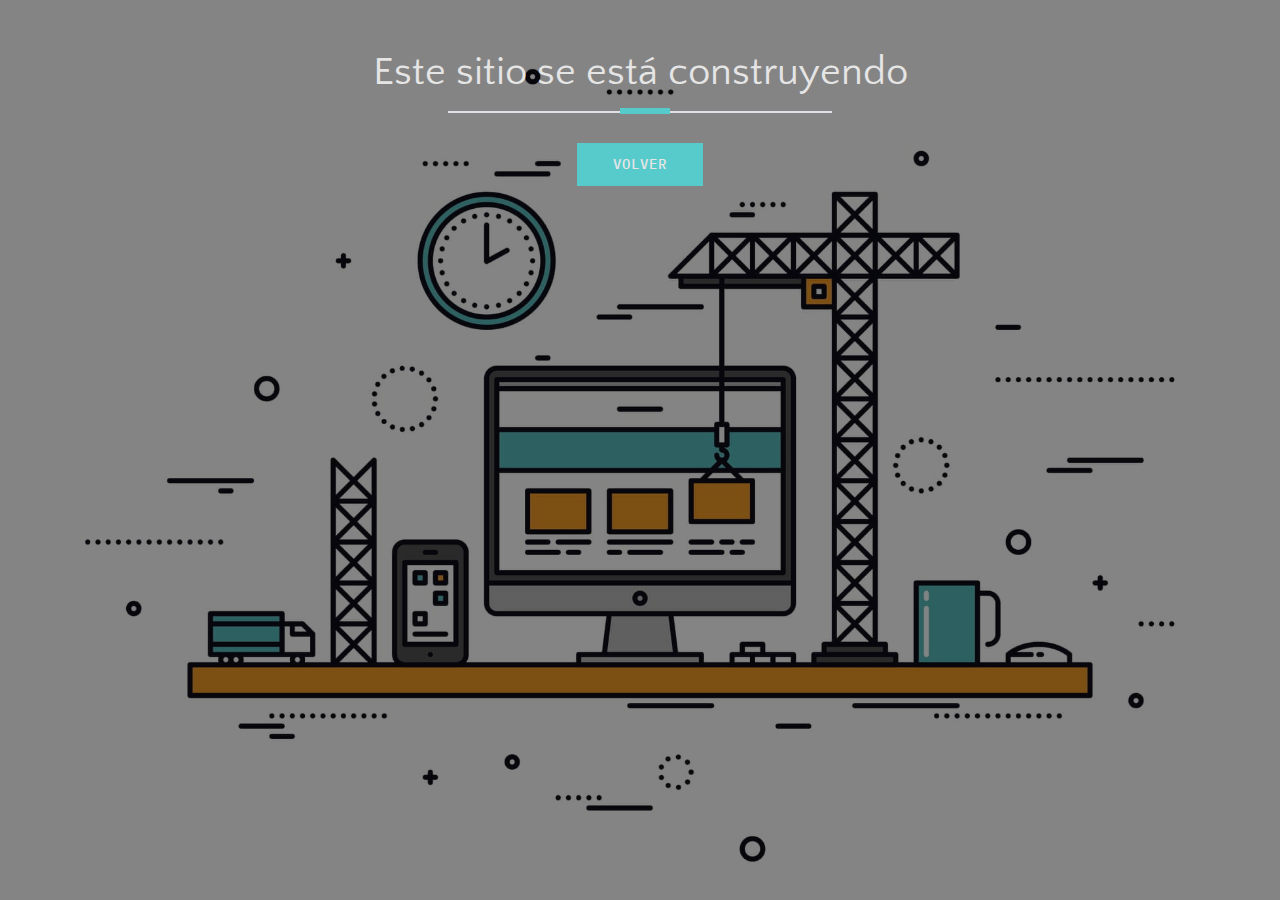
<file: pages/building-site.html>
<!DOCTYPE html>
<html lang="en">

<head>
    <meta charset="utf-8">
    <title>Portafolio | Javier Sanguino España</title>

    <!-- Mobile Specific Metas -->
    <meta http-equiv="X-UA-Compatible" content="IE=edge">
    <meta name="description" content="Filmmaker & Video Editor Portfolio">
    <meta name="viewport" content="width=device-width, initial-scale=1.0, maximum-scale=5.0">
    <meta name="author" content="Themefisher">
    <meta name="generator" content="Themefisher Meghna Template v1.0">

    <!-- Favicon -->
    <link rel="shortcut icon" type="image/x-icon" href="../images/favicon.png" />

    <!-- Fuentes -->
    <link rel="preconnect" href="https://fonts.googleapis.com">
    <link rel="preconnect" href="https://fonts.gstatic.com" crossorigin>
    <link
        href="https://fonts.googleapis.com/css2?family=Zalando+Sans+Expanded:ital,wght@0,200..900;1,200..900&display=swap"
        rel="stylesheet">
    <link href="https://fonts.googleapis.com/css2?family=Italianno&display=swap" rel="stylesheet">
    <link href="https://fonts.googleapis.com/css2?family=Corinthia:wght@400;700&display=swap" rel="stylesheet">
    <link
        href="https://fonts.googleapis.com/css2?family=Bodoni+Moda+SC:ital,opsz,wght@0,6..96,400..900;1,6..96,400..900&display=swap"
        rel="stylesheet">
    <link href="https://fonts.googleapis.com/css2?family=IBM+Plex+Mono:wght@400;500&display=swap" rel="stylesheet">
    <link href="https://fonts.googleapis.com/css2?family=Ephesis&display=swap" rel="stylesheet">
    <link href="https://fonts.googleapis.com/css2?family=Cormorant+SC&display=swap" rel="stylesheet">

    <!-- CSS -->
    <!-- bootstrap.min css -->
    <link rel="stylesheet" href="../plugins/bootstrap/bootstrap.min.css">
    <!-- Animate.css -->
    <link rel="stylesheet" href="../plugins/animate-css/animate.css">
    <!-- Magnific popup css -->
    <link rel="stylesheet" href="../plugins/magnific-popup/dist/magnific-popup.css">
    <!-- Slick Carousel -->
    <link rel="stylesheet" href="../plugins/slick-carousel/slick.css">
    <link rel="stylesheet" href="../plugins/slick-carousel/slick-theme.css">
    <!-- Main Stylesheet -->
    <link rel="stylesheet" href="../css/style.css">
    <link rel="stylesheet" href="../plugins/bootstrap/bootstrap-icons/font/bootstrap-icons.css">
    <link rel="stylesheet" href="../css/Estilos.css">
    <link rel="stylesheet" href="../css/building-site.css">


</head>

<body>
    <div class="contenido">
        <div class="title text-center title-portafolio">
            <h1>Este sitio se está construyendo</h1>
            <div class="border"></div>
        </div>
        <a href="../index.html" class="btn btn-main">Volver</a>
    </div>
    <div class="overlay-portafolio"></div>
</body>

</html>
</file>
<file: css/style.css>
/**
 * WEBSITE: https://themefisher.com
 * TWITTER: https://twitter.com/themefisher
 * FACEBOOK: https://www.facebook.com/themefisher
 * GITHUB: https://github.com/themefisher/
 */

/*=== MEDIA QUERY ===*/
@import url("https://fonts.googleapis.com/css?family=Anaheim|Quattrocento+Sans:400,700");
@import url("https://fonts.googleapis.com/css?family=Montserrat:400,700|Open+Sans:300,400,600");
html {
  background-color: #353b43;
  color: #737f8a;
}

body {
  background-color: #353b43;
  font-family: "Anaheim", sans-serif;
  color: #737f8a;
  -webkit-font-smoothing: antialiased;
  position: relative;
}

h1,
h2,
h3,
h4,
h5,
h6 {
  font-weight: 400;
  font-family: "Quattrocento Sans", sans-serif;
  color: #afbac4;
}

p {
  font-family: "Quattrocento Sans", sans-serif;
}

/*=================================================================
  Basic Setup
==================================================================*/
::-moz-selection {
  /* Code for Firefox */
  color: #fff;
  background: #57cbcc;
}

::selection {
  color: #fff;
  background: #57cbcc;
}

ol,
ul {
  margin: 0;
  padding: 0;
  list-style: none;
}

figure {
  margin: 0;
}

a {
  color: #fff;
  transition: all 0.3s ease-in 0s;
}

iframe {
  border: 0;
}

a,
a:focus,
a:hover {
  text-decoration: none;
  outline: 0;
}

a:focus,
a:hover {
  color: #6CB670;
}

.kill-margin-bottom {
  margin-bottom: 0 !important;
}

.padding-0 {
  padding: 0 !important;
}

.btn {
  background-color: transparent;
  color: #fff;
  padding: 10px 30px;
  border-radius: 0;
  transition: all 0.3s ease-in 0s;
}
.btn:focus {
  color: #ddd;
  box-shadow: none;
}

.btn-transparent {
  border: 1px solid #4e595f;
}
.btn-transparent:hover, .btn-transparent:focus {
  background-color: #57cbcc;
  border-color: #57cbcc !important;
  color: #fff;
}

.form-control {
  background-color: #2f383d;
  border-radius: 0;
  padding: 5px 10px;
  border: 0 none;
  color: #ddd;
}

.form-control:focus {
  box-shadow: 0 0 0;
}

.form-control::-webkit-input-placeholder {
  /*  Chrome, Safari, Opera  */
  color: #ddd;
}

.form-control:-moz-placeholder {
  /* Firefox 18- */
  color: #ddd;
}

.form-control::-moz-placeholder {
  /* Firefox 19+ */
  color: #ddd;
}

.form-control:-ms-input-placeholder {
  /*  Internet Explorer  */
  color: #ddd;
}

.border {
  border-top: 2px solid rgba(236, 239, 241, 0.07);
  height: 1px;
  margin: 15px auto 0;
  position: relative;
  width: 30%;
}
.border:before {
  background-color: #fff;
  content: "";
  height: 6px;
  left: 50%;
  margin-left: -20px;
  position: absolute;
  top: -4px;
  width: 50px;
  background-color: #57cbcc;
}

.color {
  color: #6CB670;
}

.sub-title {
  padding: 0 0 50px;
}

.sub-title > h3 {
  border-left: 3px solid #ddd;
  border-right: 3px solid #ddd;
  display: inline-block;
  padding: 5px 25px;
  text-transform: uppercase;
}

.btn.active:focus,
.btn:active:focus,
.btn:focus {
  outline: 0;
}

.bg-one {
  background-color: #353b43;
}

.bg-dark {
  background: #242930;
}

.parallax-section {
  background-attachment: fixed !important;
  background-position: center center;
  background-repeat: no-repeat;
  background-size: cover;
}

.no-padding {
  padding: 0 !important;
}

.inline-block {
  display: inline-block;
}

ol,
ul {
  margin: 0;
  padding: 0;
  list-style: none;
}

figure {
  margin: 0;
}

a {
  transition: all 0.2s ease-in 0s;
}

iframe {
  border: 0;
}

a,
a:focus,
a:hover {
  text-decoration: none;
  outline: 0;
}

a:focus,
a:hover {
  color: #57cbcc;
}

.btn-main {
  background: #57cbcc;
  color: #fff;
  display: inline-block;
  font-size: 14px;
  letter-spacing: 1px;
  padding: 10px 35px;
  text-transform: uppercase;
}
.btn-main:hover {
  background: #2c9091;
  color: #fff;
}

.mt-20 {
  margin-top: 20px;
}

.section {
  padding: 100px 0;
}
@media (max-width: 480px) {
  .section {
    padding: 50px 0;
  }
}
@media (max-width: 768px) {
  .section {
    padding: 50px 0;
  }
}

.section-sm {
  padding: 70px 0;
}

.section-xs {
  padding: 50px 0;
}

.btn:focus {
  color: #ddd;
}

#home {
  position: relative;
}

.btn.active:focus,
.btn:active:focus,
.btn:focus {
  outline: 0;
}

.parallax-section {
  background-attachment: fixed;
  background-position: center center;
  background-repeat: no-repeat;
  background-size: cover;
}

.preloader {
  background: #fff;
  height: 100%;
  left: 0;
  position: fixed;
  text-align: center;
  top: 0;
  width: 100%;
  z-index: 99999;
  display: flex;
  justify-content: center;
  align-items: center;
}

.sk-cube-grid {
  width: 40px;
  height: 40px;
}

.sk-cube-grid .sk-cube {
  width: 33%;
  height: 33%;
  background-color: #57cbcc;
  float: left;
  -webkit-animation: sk-cubeGridScaleDelay 1.3s infinite ease-in-out;
  animation: sk-cubeGridScaleDelay 1.3s infinite ease-in-out;
}

.sk-cube-grid .sk-cube1 {
  -webkit-animation-delay: 0.2s;
  animation-delay: 0.2s;
}

.sk-cube-grid .sk-cube2 {
  -webkit-animation-delay: 0.3s;
  animation-delay: 0.3s;
}

.sk-cube-grid .sk-cube3 {
  -webkit-animation-delay: 0.4s;
  animation-delay: 0.4s;
}

.sk-cube-grid .sk-cube4 {
  -webkit-animation-delay: 0.1s;
  animation-delay: 0.1s;
}

.sk-cube-grid .sk-cube5 {
  -webkit-animation-delay: 0.2s;
  animation-delay: 0.2s;
}

.sk-cube-grid .sk-cube6 {
  -webkit-animation-delay: 0.3s;
  animation-delay: 0.3s;
}

.sk-cube-grid .sk-cube7 {
  -webkit-animation-delay: 0s;
  animation-delay: 0s;
}

.sk-cube-grid .sk-cube8 {
  -webkit-animation-delay: 0.1s;
  animation-delay: 0.1s;
}

.sk-cube-grid .sk-cube9 {
  -webkit-animation-delay: 0.2s;
  animation-delay: 0.2s;
}

@-webkit-keyframes sk-cubeGridScaleDelay {
  0%, 70%, 100% {
    transform: scale3D(1, 1, 1);
  }
  35% {
    transform: scale3D(0, 0, 1);
  }
}
@keyframes sk-cubeGridScaleDelay {
  0%, 70%, 100% {
    transform: scale3D(1, 1, 1);
  }
  35% {
    transform: scale3D(0, 0, 1);
  }
}
.title {
  padding-bottom: 60px;
}
.title h2 {
  text-transform: capitalize;
  font-weight: 700;
  font-size: 38px;
  color: #fff;
}
.title h2 span {
  color: #57cbcc;
}
.title p {
  color: #666;
}
.title.title-white h2 {
  color: #fff;
}

.bg-gray {
  background: #f9f9f9;
}

.section-bg {
  background: #292F36;
}

.overly {
  position: relative;
}
.overly:before {
  content: "";
  background: rgba(0, 0, 0, 0.096);
  position: absolute;
  top: 0;
  right: 0;
  bottom: 0;
  left: 0;
}

.header-bradcrumb {
  background: transparent;
}
.header-bradcrumb a,
.header-bradcrumb .active {
  color: #cfcfcf;
  font-weight: 200;
  font-family: "Quattrocento Sans", sans-serif;
}
.header-bradcrumb a:hover {
  color: #57cbcc;
}

.slick-slide {
  outline: none;
}

/* CSS mfp-with-zoom class */
.mfp-with-zoom .mfp-container,
.mfp-with-zoom.mfp-bg {
  opacity: 0;
  transition: all 0.3s ease-out;
}

.mfp-with-zoom.mfp-ready .mfp-container {
  opacity: 1;
}

.mfp-with-zoom.mfp-ready.mfp-bg {
  opacity: 0.8;
}

.mfp-with-zoom.mfp-removing .mfp-container,
.mfp-with-zoom.mfp-removing.mfp-bg {
  opacity: 0;
}

.mb-30 {
  margin-bottom: 30px;
}

.mb-40 {
  margin-bottom: 40px;
}

.mb-50 {
  margin-bottom: 50px;
}

.pagination li {
  margin: 5px;
  display: inline-block;
}
.pagination li a {
  background: #242930;
  border: 0;
  color: #fff;
  border-radius: 0 !important;
}
.pagination li a:focus, .pagination li a:hover, .pagination li a.active {
  background: #57cbcc;
  color: #fff;
  box-shadow: none;
}

.logo {
  margin-top: 10px;
  display: inline-block;
}

.single-page-header {
  background-image: url("../images/about/about-header.jpg");
  background-size: cover;
  padding: 140px 0 70px;
  text-align: center;
  color: #fff;
  position: relative;
}
.single-page-header:before {
  background: rgba(0, 0, 0, 0.5);
  position: absolute;
  content: "";
  top: 0;
  right: 0;
  left: 0;
  bottom: 0;
}

/*=================================================================
  Navigation
==================================================================*/
.navigation {
  background-color: #1d2024;
  width: 100%;
  z-index: 99;
  margin-bottom: 0;
  padding: 10px 0;
  position: -webkit-sticky;
  position: sticky;
  top: 0;
}
.navigation .logo {
  padding: 0;
  height: auto;
  margin-top: 0;
}
.navigation .logo img {
  height: auto;
  width: 140px;
}
.navigation .navigation-menu li a.active {
  color: #57cbcc !important;
}
.navigation .navigation-menu a {
  padding-left: 15px !important;
  padding-right: 15px !important;
  font-size: 16px;
  color: #737f8a;
}
.navigation .navigation-menu a:hover, .navigation .navigation-menu a:focus {
  background: transparent;
  color: #57cbcc !important;
}

.navbar-toggle {
  border: 1px solid #fff;
  border-radius: 0;
}
.navbar-toggle span {
  background: #fff;
}

.bg-1 {
  background-image: url("../images/backgrounds/bg-1.jpg");
  background-repeat: no-repeat;
  background-size: cover;
}

.bg-2 {
  background-image: url("../images/backgrounds/bg-2.jpg");
  background-repeat: no-repeat;
  background-size: cover;
  background-attachment: fixed;
}

.hero-area {
  background-size: cover;
  height: 100vh;
  position: relative;
  display: flex;
  justify-content: center;
  align-items: center;
  overflow: hidden;
}
.hero-area .block {
  text-align: center;
  z-index: 99;
}
.hero-area .block .video-button a {
  background: #fff;
  display: inline-block;
  height: 60px;
  width: 60px;
  border-radius: 50px;
  line-height: 60px;
  font-size: 20px;
  margin-left: 3px;
  color: #57cbcc;
}
.hero-area .block h1 {
  font-size: 90px;
  color: #fff;
  text-transform: capitalize;
  font-weight: 700;
  margin-bottom: 20px;
}
@media (max-width: 992px) {
  .hero-area .block h1 {
    font-size: 60px;
  }
}
@media (max-width: 768px) {
  .hero-area .block h1 {
    font-size: 48px;
  }
}
.hero-area .block p {
  color: #fff;
  font-size: 20px;
  width: 70%;
  margin: 0 auto;
}
.hero-area .block .btn-transparent {
  margin-top: 40px;
  border-color: #fff;
  padding: 14px 50px;
  font-size: 18px;
  font-size: 16px;
  font-weight: bold;
  letter-spacing: 1px;
}

.hero-video {
  left: 50%;
  min-height: 100%;
  min-width: 100%;
  position: absolute;
  top: 50%;
  transform: translate(-50%, -50%);
}

.overlay {
  position: relative;
}
.overlay::before {
  content: "";
  background: rgba(0, 0, 0, 0.63);
  position: absolute;
  top: 0;
  right: 0;
  bottom: 0;
  z-index: 1;
  left: 0;
}

.dark-bg {
  background: rgba(0, 0, 0, 0.7);
  height: 100%;
  width: 100%;
  position: absolute;
  z-index: -1;
}

/*=================================================================
  About us section
==================================================================*/
.about .block {
  background: #242930;
  padding: 30px;
  border-bottom: 2px solid transparent;
  transition: 0.5s all;
  margin-bottom: 20px;
}
.about .block:hover {
  border-bottom: 2px solid #57cbcc;
}
.about .block:hover .icon-box {
  transform: translateY(-10px);
}
.about .block .icon-box {
  position: relative;
  width: 160px;
  height: 92.38px;
  background-color: transparent;
  margin: 46.19px auto 60px;
  padding: 20px 0;
  border-left: 2px solid rgba(236, 239, 241, 0.07);
  border-right: 2px solid rgba(236, 239, 241, 0.07);
  font-size: 50px;
  transform: translateZ(0px);
  transition-duration: 0.3s;
  transition-property: transform;
}
.about .block .icon-box:after, .about .block .icon-box:before {
  content: "";
  position: absolute;
  z-index: 1;
  width: 113.14px;
  height: 113.14px;
  background-color: inherit;
  left: 20.4315px;
  transform: scaleY(0.5774) rotate(-45deg);
}
.about .block .icon-box:before {
  top: -56.5685px;
  border-top: 2px solid rgba(236, 239, 241, 0.07);
  border-right: 2px solid rgba(236, 239, 241, 0.07);
}
.about .block .icon-box:after {
  bottom: -56.5685px;
  border-bottom: 2px solid rgba(236, 239, 241, 0.07);
  border-left: 2px solid rgba(236, 239, 241, 0.07);
}
.about .block .icon-box h3 {
  color: #afbac4;
}

/*=================================================================
  About us 2 section
==================================================================*/
.about-2 .content-block {
  padding: 35px 40px;
}
@media (max-width: 768px) {
  .about-2 .content-block {
    padding: 40px 15px;
  }
}
.about-2 .content-block .media {
  margin-top: 25px;
}
.about-2 .content-block .media .pull-left {
  padding-right: 15px;
}
.about-2 .content-block .media i {
  font-size: 30px;
  color: #57cbcc;
}
.about-2 .content-block .media h4 {
  font-size: 16px;
  font-weight: 600;
}

/*=================================================================
 Call To Action 1
==================================================================*/
.call-to-action {
  background-attachment: fixed;
}
.call-to-action h2 {
  font-weight: 700;
  color: #444;
}
.call-to-action p {
  font-size: 16px;
  color: #666;
}
.call-to-action .btn-main {
  margin-top: 20px;
}

/*=================================================================
 Call To Action 2
==================================================================*/
.call-to-action-2 {
  padding: 100px 0;
  background-image: url("../images/call-to-action/call-to-action-bg.jpg");
  background-size: cover;
  color: #fff;
}
.call-to-action-2 h2 {
  line-height: 1.5;
}
.call-to-action-2 p {
  color: #fff;
}
.call-to-action-2 .btn-main {
  margin-top: 20px;
}

.contact-us {
  padding-top: 50px;
}

.contact-form {
  margin-bottom: 60px;
}
.contact-form .form-control {
  background-color: transparent;
  border: 1px solid rgba(236, 239, 241, 0.07);
  height: 45px;
}
.contact-form textarea.form-control {
  padding: 10px;
  height: 120px;
}

.contact-form input:hover,
.contact-form textarea:hover,
#contact-submit:hover {
  border-color: #57cbcc;
}

#contact-submit {
  border: 1px solid rgba(236, 239, 241, 0.07);
  background: #57cbcc;
  padding: 12px 0;
  width: 100%;
  margin: 0;
}

.google-map #map_canvas {
  height: 400px;
}

.contact-info p {
  margin-bottom: 25px;
}

.con-info {
  margin-bottom: 20px;
}

.con-info i,
.con-info span {
  float: left;
}

.con-info span {
  margin: -5px 0 0 15px;
}

.error {
  display: none;
  padding: 10px;
  color: #D8000C;
  border-radius: 4px;
  font-size: 13px;
  background-color: #FFBABA;
}

.success {
  background-color: #6cb670;
  border-radius: 4px;
  color: #fff;
  display: none;
  font-size: 13px;
  padding: 10px;
}

#map {
  height: 370px;
  width: 100%;
}

/*=================================================================
  Item counter section
==================================================================*/
.counters-item {
  padding: 25px 0;
  margin-bottom: 10px;
  background: #292F36;
}
.counters-item i {
  margin-bottom: 10px;
  font-size: 40px;
  display: inline-block;
}
.counters-item span {
  display: block;
  font-weight: bold;
  font-size: 35px;
  line-height: 50px;
}
.counters-item h3 {
  font-size: 20px;
  margin: 0;
}

/*=================================================================
  Pricing section
==================================================================*/
.price-item {
  border: 1px solid rgba(236, 239, 241, 0.07);
  padding-bottom: 30px;
  margin: 15px 0;
}

.price-title {
  background-color: #292F36;
  padding: 30px 0 20px;
}
.price-title h3 {
  color: #57cbcc;
  margin: 0 0 10px;
  text-transform: uppercase;
}
.price-title p {
  font-size: 18px;
  font-weight: 400;
}
.price-title .value {
  color: #57cbcc;
  font-size: 30px;
}

.pricing li {
  padding: 10px 0;
}
.pricing li:last-child {
  border-bottom: 1px solid rgba(236, 239, 241, 0.07);
  margin-bottom: 20px;
}
.pricing li:nth-child(2n) {
  background-color: #292F36;
}
.pricing li .btn {
  text-transform: uppercase;
  margin: 20px 0;
}

/*=================================================================
  Portfolio section
==================================================================*/
.portfolio-filter {
  margin-bottom: 20px;
  text-align: center;
}
.portfolio-filter button {
  border: none;
  outline: none;
  border: 1px solid rgba(236, 239, 241, 0.07);
  background: transparent;
  display: inline-block;
  font-size: 16px;
  padding: 6px 20px;
  font-weight: 700;
  color: #737f8a;
  transition: 0.3s all;
}
.portfolio-filter button.active {
  border: 1px solid #57cbcc;
  color: #57cbcc;
}

.portfolio-items-wrapper .mix {
  padding: 5px;
}

.portfolio-block {
  position: relative;
  margin-top: 30px;
}
.portfolio-block:before {
  transition: all 0.3s ease-in-out;
  background: rgb(255, 255, 255);
  opacity: 0;
  top: 20px;
  right: 20px;
  bottom: 20px;
  left: 20px;
  position: absolute;
  content: "";
}
.portfolio-block img {
  width: 100%;
  height: auto;
}
.portfolio-block:hover:before {
  opacity: 1;
}
.portfolio-block:hover .caption h4 {
  top: 45%;
}
.portfolio-block:hover .caption {
  opacity: 1;
  top: 50%;
}
.portfolio-block .caption {
  position: absolute;
  top: 60%;
  left: 50%;
  opacity: 0;
  transform: translate(-50%, -50%);
  z-index: 9;
  transition: all 0.2s ease-in-out;
  text-align: center;
  width: 80%;
}
.portfolio-block .caption h4 {
  font-size: 16px;
  font-weight: 600;
}
.portfolio-block .caption h4 a {
  color: #555;
}
.portfolio-block .caption .search-icon {
  background: #57cbcc;
  width: 45px;
  height: 45px;
  color: #fff;
  display: inline-block;
  font-size: 20px;
  border-radius: 30px;
  margin-bottom: 20px;
}
.portfolio-block .caption .search-icon i {
  line-height: 45px;
}

/*=================================================================
  Services section
==================================================================*/
.service-block {
  padding: 60px 20px;
  border-left: 1px solid rgba(236, 239, 241, 0.07);
  border-top: 1px solid rgba(236, 239, 241, 0.07);
  margin-bottom: 40px;
  box-shadow: 2px 2px 5px rgba(44, 44, 44, 0.3), 13px 13px 0 rgba(255, 255, 255, 0.7);
}
.service-block .service-icon {
  margin-bottom: 10px;
  font-size: 50px;
}

/*=================================================================
  Services section 2
==================================================================*/
.service-2 .service-item {
  border: 1px solid #eee;
  margin-bottom: 30px;
  padding: 50px 20px;
  transition: all 0.3s ease 0s;
}
.service-2 .service-item:hover {
  box-shadow: 0 5px 65px 0 rgba(0, 0, 0, 0.15);
  -webkit-box-shadow: 0 5px 65px 0 rgba(0, 0, 0, 0.15);
}
.service-2 .service-item:hover i {
  background: #fff;
  color: #57cbcc;
}
.service-2 .service-item i {
  font-size: 30px;
  display: inline-block;
  background: #57cbcc none repeat scroll 0 0;
  border-radius: 30px;
  box-shadow: 0 5px 6px 0 rgba(0, 0, 0, 0.1);
  color: #fff;
  height: 55px;
  line-height: 55px;
  margin-bottom: 20px;
  width: 55px;
  transition: all 0.3s ease 0s;
}

/*=================================================================
  Our skills
==================================================================*/
.skill-bar p {
  font-size: 18px;
  margin-bottom: 0;
}
.skill-bar p span {
  font-style: italic;
  font-size: 30px;
  color: rgba(187, 187, 187, 0.34);
  display: inline-block;
  vertical-align: middle;
}
.skill-bar .progress {
  height: 6px;
  border-radius: 0;
}
.skill-bar .progress .progress-bar {
  background: #57cbcc;
}
.skill-bar li:not(:last-child) {
  margin-bottom: 25px;
}

/*=================================================================
  Our Team
==================================================================*/
.team-member {
  background-color: #292F36;
  margin: 15px 0;
}
.team-member:hover .mask {
  cursor: pointer;
  opacity: 1;
  filter: alpha(opacity=100);
  transform: rotateY(0deg) scale(1, 1);
}

.member-photo {
  overflow: hidden;
  position: relative;
}
@media (max-width: 768px) {
  .member-photo {
    text-align: center;
  }
}
.member-photo:hover img {
  transform: scale(1.2);
}
.member-photo img {
  transition: all 0.4s ease 0s;
}
@media (max-width: 768px) {
  .member-photo img {
    display: inline-block;
  }
}
.member-photo .mask {
  background-color: rgba(87, 203, 204, 0.7);
  position: absolute;
  text-align: center;
  height: 100%;
  width: 100%;
  left: 0;
  top: 0;
  opacity: 0;
  filter: alpha(opacity=0);
  transition: all 0.5s ease-out 0s;
  transform: rotateY(180deg) scale(0.5, 0.5);
}
.member-photo .mask ul {
  text-align: center;
  position: relative;
  top: 125px;
}
.member-photo .mask ul li a {
  border: 1px solid #fff;
  color: #fff;
  display: block;
  font-size: 20px;
  height: 35px;
  line-height: 35px;
  text-align: center;
  width: 35px;
}
.member-photo .mask ul li a:hover {
  background-color: #fff;
  color: #57cbcc;
  border: 1px solid transparent;
}

.member-meta {
  padding: 15px;
}
.member-meta h4 {
  margin: 0 0 5px;
}
.member-meta span {
  font-size: 12px;
}

/*=================================================================
  Testimonial section
==================================================================*/
.testimonial:before {
  background: rgba(42, 48, 55, 0.7);
}

.client-info {
  margin: 0 auto;
  width: 55%;
}
@media (max-width: 992px) {
  .client-info {
    width: 75%;
  }
}
@media (max-width: 768px) {
  .client-info {
    width: 90%;
  }
}

.client-comment p {
  color: #afbac4;
  font-size: 18px;
  margin-bottom: 0;
}

.client-thumb img {
  border-radius: 50%;
  margin: 0 auto;
  max-width: 115px;
  width: 100%;
}

.client-meta {
  margin: 0 0 10px;
}
.client-meta h3 {
  margin: 15px 0 5px 0;
}
.client-meta span {
  font-size: 12px;
}

.owl-pagination,
.owl-buttons {
  text-align: center;
}

.owl-controls .owl-page {
  display: inline-block;
}

.owl-controls .owl-page span {
  background-color: transparent;
  border: 2px solid #fff;
  border-radius: 50px;
  display: block;
  height: 13px;
  margin: 0 4px;
  width: 13px;
  opacity: 1;
  filter: alpha(opacity=100);
}

.owl-controls .owl-page.active span,
.owl-controls .owl-page:hover span {
  background-color: #57cbcc;
  border: 2px solid transparent;
}

.our-clients {
  margin: 30px 0 0;
}

#our-clietns .item img {
  max-width: 150px;
  width: 100%;
}

#our-clietns .owl-next,
#our-clietns .owl-prev {
  border: 1px solid #ddd;
  border-radius: 50px;
  display: inline-block;
  margin: 45px 0 0;
  padding: 3px 15px;
  position: relative;
  text-align: center;
}

#our-clietns .owl-next i,
#our-clietns .owl-prev i {
  line-height: 34px;
}

#our-clietns .owl-prev {
  margin-right: 15px;
}

#our-clients .item {
  margin: 10px;
}

/*=================================================================
  Latest Posts
==================================================================*/
.note {
  background-color: #292F36;
  border: 1px solid #4e595f;
}

.post-block {
  background-color: #292F36;
  margin-bottom: 10px;
}
.post-block .content {
  padding: 20px;
}
.post-block .content h3 {
  margin: 0 0 6px;
  font-size: 20px;
  line-height: 1.5;
  text-transform: capitalize;
}

.note .media-wrapper {
  border-bottom: 1px solid #4e595f;
}

.note .excerpt h3 {
  font-size: 20px;
  line-height: 1.5;
  text-transform: capitalize;
}

.all-post {
  margin-top: 50px;
}

/*=================================================================
  Single Blog Page
==================================================================*/
#blog-banner {
  padding-bottom: 100px;
  padding-top: 150px;
}

#blog-page {
  margin: 0 0 40px;
}

.post-meta {
  font-size: 13px;
  margin: 20px 0 0;
  padding: 0 20px 10px;
}
.post-meta a {
  color: #57cbcc;
}
.post-meta > span {
  color: #666;
  border-right: 1px solid #dedede;
  display: inline-block;
  font-size: 13px;
  margin: 10px 10px 0 0;
  padding-right: 10px;
}
.post-meta > span:last-child {
  border-right: 0;
}
.post-meta > span i {
  margin-right: 5px;
}

.post-excerpt {
  padding: 0 20px;
  margin-bottom: 60px;
}
.post-excerpt h3 a {
  color: #000;
}
.post-excerpt blockquote {
  line-height: 22px;
  margin: 20px 0;
  font-size: 16px;
}

.single-blog {
  background-color: #fff;
  margin-bottom: 50px;
  padding: 20px;
}

.blog-subtitle {
  font-size: 15px;
  padding-bottom: 10px;
  border-bottom: 1px solid #dedede;
  margin-bottom: 25px;
  text-transform: uppercase;
}

.next-prev {
  border-bottom: 1px solid #dedede;
  border-top: 1px solid #dedede;
  margin: 20px 0;
  padding: 25px 0;
}
.next-prev a {
  color: #000;
}
.next-prev a:hover {
  color: #57cbcc;
}
.next-prev .prev-post i {
  margin-right: 10px;
}
.next-prev .next-post i {
  margin-left: 10px;
}

.social-profile ul li {
  margin: 0 10px 0 0;
  display: inline-block;
}
.social-profile ul li a {
  color: #4e595f;
  display: block;
  font-size: 16px;
}
.social-profile ul li a i:hover {
  color: #57cbcc;
}

.comments-section {
  margin-top: 35px;
}

.author-about {
  margin-top: 40px;
}

.post-author {
  margin-right: 20px;
}

.post-author > img {
  border: 1px solid #dedede;
  max-width: 120px;
  padding: 5px;
  width: 100%;
}

.comment-list ul {
  margin-top: 20px;
}
.comment-list ul li {
  margin-bottom: 20px;
}

.comment-wrap {
  border: 1px solid #dedede;
  border-radius: 1px;
  margin-left: 20px;
  padding: 10px;
  position: relative;
}
.comment-wrap .author-avatar {
  margin-right: 10px;
}
.comment-wrap .media .media-heading {
  font-size: 14px;
  margin-bottom: 8px;
}
.comment-wrap .media .media-heading a {
  color: #57cbcc;
  font-size: 13px;
}
.comment-wrap .media .comment-meta {
  font-size: 12px;
  color: #888;
}
.comment-wrap .media p {
  margin-top: 15px;
}

.comment-reply-form {
  margin-top: 80px;
}
.comment-reply-form input, .comment-reply-form textarea {
  height: 35px;
  border-radius: 0;
  box-shadow: none;
}
.comment-reply-form input:focus, .comment-reply-form textarea:focus {
  box-shadow: none;
  border: 1px solid #57cbcc;
}
.comment-reply-form textarea, .comment-reply-form .btn-main {
  height: auto;
}

/*=================================================================
  Footer section
==================================================================*/
.social-icon {
  padding: 60px 0 35px;
}
.social-icon ul {
  text-align: center;
}
.social-icon ul li {
  margin-bottom: 4px;
}
.social-icon ul li:hover a {
  background-color: #57cbcc;
  transform: rotateY(0deg);
}
.social-icon ul li:hover a i {
  color: #fff;
  opacity: 1;
  filter: alpha(opacity=100);
  transform: rotateY(0deg);
}
.social-icon ul li a {
  background-color: #26292e;
  border: 1px solid transparent;
  display: block;
  height: 70px;
  width: 70px;
  transform: rotateY(180deg);
  transition: all 400ms ease-out 0s;
}
@media (max-width: 768px) {
  .social-icon ul li a {
    width: 55px;
    height: 55px;
  }
}
.social-icon ul li a i {
  color: #55606a;
  display: inline-block;
  font-size: 32px;
  line-height: 70px;
  margin: 0;
  opacity: 0.3;
  filter: alpha(opacity=30);
  transform: rotateY(180deg);
  transition: all 400ms ease-out 0s;
}
@media (max-width: 768px) {
  .social-icon ul li a i {
    line-height: 55px;
    font-size: 25px;
  }
}

.copyright {
  padding: 20px 0;
  color: #fff;
}
.copyright img {
  margin-bottom: 15px;
}
.copyright p {
  margin-top: 10px;
}

#scrollUp {
  border: 1px solid #4e595f;
  bottom: 15px;
  color: #fff;
  display: none;
  padding: 8px 12px;
  position: fixed;
  right: 20px;
  z-index: 600;
}

#scrollUp:hover {
  background-color: #57cbcc;
  border: 1px solid #57cbcc;
}

/*=================================================================
	Twitter Feed
==================================================================*/
#twitter-feed {
  background-image: url("../images/parallax/twitter.jpg");
  padding-bottom: 100px;
  padding-top: 80px;
}

.twitter-bird span {
  border: 2px solid #6cb670;
  border-radius: 50px;
  color: #6cb670;
  display: inline-block;
  margin-bottom: 50px;
  height: 90px;
  width: 90px;
}

.twitter-bird span i {
  line-height: 90px;
}

.tweet {
  margin-bottom: 10px;
}

.tweet a {
  color: #6cb670;
}

/*=================================================================
	Blog Page
==================================================================*/
#blog-banner {
  padding-bottom: 100px;
  padding-top: 150px;
}

.blog-icon {
  border: 1px solid #6cb670;
  border-radius: 50%;
  color: #6cb670;
  display: inline-block;
  padding: 16px 20px;
}

.blog-title h1 {
  text-transform: uppercase;
}

#blog-page {
  margin: 0 0 40px;
}

.post-item .entry {
  border: 1px solid #4e595f;
  margin-bottom: 30px;
}

.entry .post-excerpt {
  padding: 0 20px;
}

#gallery-post .owl-prev,
#post-thumb .owl-prev,
#gallery-post .owl-next,
#post-thumb .owl-next {
  padding: 5px 17px;
  position: absolute;
  top: 45%;
  transition: all 0.5s ease-in 0s;
}

#gallery-post .owl-prev,
#post-thumb .owl-prev {
  left: -45px;
}

#gallery-post .owl-next,
#post-thumb .owl-next {
  right: -45px;
}

#gallery-post:hover .owl-prev,
#post-thumb:hover .owl-prev {
  left: 0;
}

#gallery-post:hover .owl-next,
#post-thumb:hover .owl-next {
  right: 0;
}

#gallery-post,
#post-thumb {
  overflow-x: hidden;
}

#post-thumb .owl-buttons {
  color: #fff;
}

.post-meta {
  background-color: #3d444a;
  border-top: 1px solid #4e595f;
  font-size: 13px;
  margin: 20px 0 0;
  padding: 0 20px 10px;
}

.post-meta > span {
  border-right: 1px solid #4e595f;
  display: inline-block;
  font-size: 12px;
  margin: 10px 10px 0 0;
  padding-right: 10px;
}

.post-meta > span:last-child {
  border-right: 0;
}

.post-meta > span > i {
  margin-right: 5px;
}

.post-meta a:hover {
  color: #6cb670;
}

.post-excerpt .more {
  margin-top: 20px;
}

.post-excerpt .more a {
  display: inline-block;
  font-size: 13px;
  padding: 10px 25px;
}

.post-excerpt .more a:hover {
  background-color: #6cb670;
  color: #fff;
}

aside.widget {
  margin-bottom: 25px;
}

.widget-title > h3 {
  color: #fff;
  margin-bottom: 15px;
  margin-top: 0;
  position: relative;
}

#search-form {
  position: relative;
}

#search-submit {
  background: none;
  border: 0;
  color: #c8c8ca;
  display: block;
  font-size: 16px;
  height: 32px;
  outline: 0;
  position: absolute;
  right: 0;
  text-align: center;
  top: 0;
  width: 32px;
}

.widget-content .tab-content {
  background-color: #2f383d;
  padding: 20px;
}

.tab-post-nav {
  background-color: #4a535a;
}

.tab-post-nav li {
  float: left;
}

.tab-post-nav li.active a {
  border-top: 3px solid #6cb670;
  background-color: #2f383d;
  color: #6cb670;
}

.tab-pane.active .clearfix:first-child {
  margin-bottom: 25px;
}

.tab-excerpt > span {
  display: block;
  font-size: 12px;
  margin-bottom: 10px;
}

.tab-excerpt h4 a {
  color: #fff;
}

.tab-excerpt h4 a:hover {
  color: #6cb670;
}

.tab-post-nav li a {
  border-top: 3px solid transparent;
  color: #fff;
  display: block;
  padding: 13px 18px;
  text-align: center;
}

.categories li {
  margin-bottom: 10px;
  transition: all 0.5s ease-in 0s;
}

.categories > li:hover a {
  padding-left: 10px;
  color: #6cb670;
}

.categories > li:last-child {
  border-bottom: 0;
}

.categories li a {
  padding-left: 5px;
}

.widget-content .tag {
  background-color: #2f383d;
  color: #fff;
  display: inline-block;
  margin-bottom: 10px;
  margin-right: 5px;
  padding: 5px 13px;
}

.widget-content .tag:hover {
  background-color: #6cb670;
  color: #fff;
}

.post-pagination {
  display: inline-block;
  margin-bottom: 20px;
}

.post-pagination ul li {
  margin-right: 5px;
  float: left;
}

.post-pagination ul li:last-child {
  margin-right: 0;
}

.post-pagination ul li.disabled a {
  cursor: not-allowed;
}

.post-pagination ul li.disabled a:hover {
  background-color: #2e373c;
  color: #9aa8b3;
}

.post-pagination ul li a {
  background-color: #30393e;
  color: #9aa8b3;
  display: block;
  padding: 8px 18px;
}

.post-pagination ul li a:hover,
.post-pagination ul li.active a {
  background-color: #6cb670;
  color: #fff;
}

/*=================================================================
	Single Blog Page
==================================================================*/
.single-blog {
  background-color: #fff;
  margin-bottom: 50px;
  padding: 20px;
}

blockquote {
  border-left: 5px solid #6cb670;
  font-style: italic;
  line-height: 22px;
  margin: 20px 0;
}

.next-prev {
  border-bottom: 1px solid #4e595f;
  border-top: 1px solid #4e595f;
  margin: 20px 0;
  padding: 15px 0 10px;
}

.next-prev a:hover {
  color: #6cb670;
}

.prev-post i {
  float: left;
  margin-right: 10px;
  margin-top: -4px;
}

.next-post i {
  float: right;
  margin-left: 10px;
  margin-top: -3px;
}

.post-author {
  margin-right: 20px;
}

.post-author > img {
  border: 1px solid #4e595f;
  max-width: 120px;
  padding: 5px;
  width: 100%;
}

.comment-reply-form > h3,
.author-about > h4,
.comments > h4 {
  border-bottom: 1px solid #4e595f;
  margin-bottom: 15px;
  margin-top: 0;
  padding-bottom: 10px;
  position: relative;
}

.author-bio h5 {
  display: inline-block;
}

.post-item .comments-section {
  margin-top: 35px;
}

.comment-list ul {
  margin-top: 20px;
}

.comment-list li {
  margin-bottom: 20px;
}

.comment-wrap {
  border: 1px solid #4e595f;
  border-radius: 1px;
  margin-left: 20px;
  padding: 10px;
  position: relative;
}

.comment-wrap .author-avatar {
  margin-left: -25px;
  margin-right: 20px;
}

.author-comment {
  margin-bottom: 15px;
  overflow: hidden;
}

.author-comment cite a:hover,
.replay:hover {
  color: #6cb670;
  text-decoration: underline;
}

.author-comment cite {
  margin-bottom: 2px;
  padding-top: 4px;
}

.comment-content {
  margin-left: 45px;
}

.comment-list ul li {
  padding-left: 25px;
}

.comment-reply-form {
  margin-top: 80px;
}

#comment-form {
  margin-top: 35px;
}

#comment-form .form-control:hover {
  border-color: #6cb670;
}

.form-group:last-child,
.form-group:last-child input {
  margin: 0;
}
/*# sourceMappingURL=style.css.map */
</file>
<file: css/Estilos.css>
:root {
  /* Fondos */
  --bg-main: #171717; /* Fondo principal */
  --bg-secondary: #262626; /* Cards */
  --negro: #0a0a0a;
  --negro-soft: rgb(10, 10, 10, 0.5);

  /* Texto */
  --text-primary: #e5e5e5; /* Títulos*/
  --text-secondary: #a1a1a1; /* Párrafos */
  --text-muted: #878787; /* Inputs */

  /* Acento */
  --morado: #540863;
  --morado-claro: #a410c1;
  --morado-oscuro: #380542;
  --morado-sombra: #1d0b1f;
}

html {
  background-color: var(--morado-sombra);
}
body {
  background-color: var(--bg-main);
  font-family: Verdana, Geneva, Tahoma, sans-serif;
}
.navigation {
  background-color: var(--negro-soft);
  backdrop-filter: blur(5px);
}
.servicios {
  background-color: var(--bg-secondary);
}
.contact-us {
  background-image: url("../images/backgrounds/contact-bg.png");
  background-position: center center;
  background-size: cover;
  background-repeat: no-repeat;
  min-height: 100vh;
  position: relative;
  overflow: hidden;
}
@media (max-width: 768px) {
  .contact-us {
    background-position: calc(25%) center;
  }
}

/* .footer {
  background-color: var(--bg-secondary);
} */
.skills {
  background-image: url("../images/backgrounds/skills-bg.png");
  background-position: center center;
  background-size: cover;
  background-repeat: no-repeat;
  min-height: 100vh;
}
/* .about{
  background-color: var(--bg-secondary);
}


*/
h1,
h2,
h3,
h4,
h5,
h6 {
  color: var(--text-primary);
}
p {
  color: var(--text-secondary);
}
i {
  color: var(--text-muted);
}
a {
  color: var(--text-primary);
}
a:hover {
  color: var(--morado-claro);
}
.btn {
  color: var(--text-primary);
  font-family: "IBM Plex Mono", monospace;
  font-weight: 500;
  font-style: normal;
  text-transform: uppercase;
}
.btn:hover {
  color: var(--text-primary);
}
.btn-main:hover {
  background: var(--morado-claro);
}
.reveal {
  opacity: 0;
  transform: translateY(20px);
  transition: opacity 2.8s ease-out, transform 0.8s ease-out;
}
.reveal.active {
  opacity: 1;
  transform: translateY(0);
}

/* ================================= GENERALES ==================================== */

/* ===========HERO============== */

.hero-img {
  display: none;
  position: absolute;
  right: 0;
  bottom: 0;
  animation-delay: 0.8s;
}
.hero-img img {
  height: 90vh;
  max-height: 900px;
  width: auto;
  display: block;
}
.nombre {
  color: var(--morado);
  /* font-family: "Ephesis", cursive;
  font-weight: 400;
  font-style: normal; */
  font-family: "Cormorant SC", serif;
  font-weight: 400;
  font-style: normal;
  opacity: 0;
  animation: fadeIn 2s ease-out forwards;
}
@media (max-width: 992px) {
  .hero-area .nombre {
    font-size: 80px !important;
  }
}
@media (max-width: 768px) {
  .hero-area .nombre {
    font-size: 48px !important;
  }
}
.hero-icon-container {
  position: absolute;
  left: 4px;
  bottom: 4px;
  display: flex;
  z-index: 10;
}
.hero-icon {
  padding: 8px;
  margin-left: 12px;
  cursor: pointer;
  opacity: 0;
  animation: fadeLeft 1s ease-out forwards;
}
.hero-icon.face {
  animation-delay: 1.2s;
}
.hero-icon.whap {
  animation-delay: 0.9s;
}
.hero-icon.insta {
  animation-delay: 0.6s;
}
.hero-icon.vimeo {
  animation-delay: 0.3s;
}
.hero-icon a i {
  color: var(--text-primary);
  font-size: 18px;
}

.hero-title,
.hero-text {
  opacity: 0;
  animation: fadeUp 0.8s ease-out forwards;
}
.btn-hero {
  opacity: 0;
  animation: fadeDown 0.8s ease-out forwards;
}
.hero-title {
  animation-delay: 0.3s;
}
.hero-text {
  animation-delay: 0.5s;
}
.btn-hero {
  animation-delay: 0.7s;
}
@keyframes fadeUp {
  from {
    opacity: 0;
    transform: translateY(20px);
  }
  to {
    opacity: 1;
    transform: translateY(0);
  }
}
@keyframes fadeDown {
  from {
    opacity: 0;
    transform: translateY(-40px);
  }
  to {
    opacity: 1;
    transform: translateY(0);
  }
}
@keyframes fadeLeft {
  from {
    opacity: 0;
    transform: translateX(-60px);
  }
  to {
    opacity: 1;
    transform: translateX(0);
  }
}
@keyframes fadeIn {
  from {
    opacity: 0;
  }

  to {
    opacity: 1;
  }
}

/* ===========btn hero down============== */
.btn-hero {
  position: relative;
  overflow: hidden;
  background: transparent;
}
.btn-hero-text,
.btn-hero-down {
  display: inline-flex;
  align-items: center;
  justify-content: center;
  transition: transform 0.4s cubic-bezier(0.4, 0, 0.2, 1), opacity 0.3s ease;
}
/* Estado inicial */
.btn-hero-text {
  transform: translateY(0);
  opacity: 1;
}
.btn-hero-down {
  position: absolute;
  transform: translateY(150%);
  opacity: 0;
  inset: 0;
}
.btn-hero:hover .btn-hero-text {
  transform: translateY(-150%);
  opacity: 0;
}
.btn-hero:hover .btn-hero-down {
  transform: translateY(0);
  opacity: 1;
}
.btn-hero-down i {
  font-size: 24px;
  color: var(--text-primary);
}
/* ===========btn hero down============== */

/* --------------ABOUT ME -------------------------------- */
.about-title {
  margin-top: 90px;
}

/* ------------- SKILLS ------------------------------------ */
.skills-main-container {
  display: flex;
  align-items: center;
  justify-content: center;
}
.habilidades-card {
  display: flex;
  align-items: center;
  margin-bottom: 4px;
}
.habilidades-card.uno {
  animation-delay: 0.3s;
}
.habilidades-card.dos {
  animation-delay: 0.5s;
}
.habilidades-card.tres {
  animation-delay: 0.8s;
}
.habilidades-icon {
  min-width: 60px;
  min-height: 60px;
  display: flex;
  align-items: center;
  justify-content: center;
  border-radius: 50%;
}
.habilidades-icon i {
  font-size: 32px;
}
.habilidades-text {
  display: flex;
  justify-content: center;
  flex-direction: column;
  padding-left: 4px;
}
.habilidades-text h3 {
  margin: 0;
  font-size: 24px;
}
.habilidades-text p {
  font-size: 12px;
  margin: 0;
}
.skill-card-container {
  padding: 0 4px;
}
.skill-card {
  background-color: rgb(38, 38, 38, 0.5);
  display: flex;
  align-items: center;
  border-radius: 12px;
  margin-bottom: 4px;
}
.skill-content h4 {
  font-size: 18px;
}
.skill-icon {
  width: 120px;
  height: 120px;
  min-width: 80px;
  display: flex;
  align-items: center;
  justify-content: center;
}
.skill-icon img {
  max-width: 100%;
  max-height: 100%;
  object-fit: contain;
}
.skill-icon.premiere img {
  transform: scale(1.2);
}
.skill-icon.davinci {
  transform: scale(0.7) !important;
}
.skill-card-container.premiere {
  animation-delay: 0.2s;
}
.skill-card-container.photo {
  animation-delay: 0.4s;
}
.skill-card-container.light {
  animation-delay: 0.6s;
}
.skill-card-container.after {
  animation-delay: 1s;
}
.skill-card-container.davinci {
  animation-delay: 1.2s;
}

/* ------------- SERVICIOS ------------------------------------ */
.servicios-row {
  align-items: stretch;
}
.servicios-card-container {
  margin-bottom: 12px;
}
.servicios-card {
  height: 100%;
  background-color: var(--bg-main);
}

/* ------------- PORTAFOLIO ------------------------------------ */

.section.portafolio {
  background-color: var(--morado-sombra);
}
.title-portafolio {
  padding-bottom: 30px;
}
.portafolio-tracks-container {
  position: relative;
}
.portafolio-container {
  overflow-x: hidden;
}
.portafolio-btn {
  width: 260px;
  padding: 18px 0;
  background-color: var(--morado);
  position: absolute;
  top: 50%;
  left: 50%;
  transform: translate(-50%, -50%);
  z-index: 10;
  display: inline-flex;
  align-items: center;
  justify-content: center;
  overflow: hidden;
}
.portafolio-btn-icon i {
  font-size: 24px;
  color: var(--text-primary);
}
.portafolio-btn .portafolio-btn-icon {
  position: absolute;
  right: -50%;
  display: flex;
  align-items: center;
  transition: 0.8s;
}
.portafolio-btn .portafolio-btn-text {
  transform: translateX(0);
  transition: transform 0.8s ease;
}
.portafolio-btn:hover .portafolio-btn-text {
  transform: translateX(-200px);
  transition: 0.8s;
}
.portafolio-btn:hover .portafolio-btn-icon {
  transform: translateX(0);
  right: 45%;
}

.portafolio-btn:hover {
  background-color: var(--morado-claro);
}
.portafolio-track {
  display: flex;
  width: max-content;
  -webkit-animation: scroll-left 20s linear infinite;
  animation: scroll-left 20s linear infinite;
  margin-bottom: 12px;
}
.portafolio-track.reverse {
  -webkit-animation: scroll-right 27s linear infinite;
  animation: scroll-right 27s linear infinite;
}

.portafolio img {
  height: 400px;
  width: auto;
  margin-right: 12px;
  object-fit: cover;
  flex-shrink: 0;
}
@keyframes scroll-left {
  from {
    transform: translateX(0);
  }
  to {
    transform: translateX(-50%);
  }
}
@keyframes scroll-right {
  from {
    transform: translateX(-50%);
  }
  to {
    transform: translateX(0);
  }
}

/* ------------- BLOG ------------------------------------ */
#blog {
  display: none;
}

/* ------------- CONTACTO ------------------------------------ */
.contact-title {
  padding-top: 24px;
}
.contact-info {
  display: flex;
  justify-content: end;
  flex-direction: column;
  padding: 12px;
  border-radius: 12px;
}
.con-info {
  display: flex;
  align-items: center;
  margin-bottom: 20px;
  gap: 12px;
}
.clearfix i,
.clearfix span {
  color: var(--text-muted);
}
.clearfix:hover i,
.clearfix:hover span {
  color: var(--text-primary) !important;
  transition: 0.5s;
  cursor: pointer;
}
.contact-form .contacto-form {
  border: none;
  color: var(--text-primary);
  border-bottom: 1px solid #4c4c4c;
}
.form-control::placeholder {
  color: var(--text-muted);
}
#contact-submit:hover {
  background-color: var(--morado-claro);
}

.thank-you-modal {
  position: fixed;
  inset: 0;
  background: rgba(0, 0, 0, 0.2);
  display: none;
  align-items: center;
  justify-content: center;
  z-index: 9999;
  backdrop-filter: blur(3px);
}

.modal-box {
  background: var(--bg-secondary);
  padding: 50px 30px;
  border-radius: 8px;
  text-align: center;
}
.modal-box p {
  padding: 30px 0;
}

/* ------------- FOOTER ------------------------------------ */
.social-icon ul li a i {
  color: var(--text-primary);
}

footer .nombre {
  color: var(--text-primary);
}

@media (max-width: 768px) {
  .skills-container {
    grid-template-columns: 1fr;
  }
}
</file>
<file: css/building-site.css>
:root {
  /* Fondos */
  --bg-main: #171717;
  --bg-secondary: #262626;
  --negro: #0a0a0a;
  --negro-soft: rgb(10, 10, 10, 0.5);

  /* Texto */
  --text-primary: #e5e5e5; /* Títulos*/
  --text-secondary: #a1a1a1; /* Párrafos */
  --text-muted: #878787; /* Inputs */

  /* Acento */
  --morado: #540863;
  --morado-claro: #a410c1;
  --morado-oscuro: #380542;
  --morado-sombra: #1d0b1f;
}

body {
  background-image: url("../images/backgrounds/build-website.jpg");
  background-position: center center;
  background-size: cover;
  background-repeat: no-repeat;
  height: 100vh;
}

.overlay-portafolio {
  position: absolute;
  top: 0;
  left: 0;
  width: 100%;
  height: 100vh;
  background-color: var(--negro-soft);
  z-index: 0;
}
.contenido {
  position: relative;
  z-index: 9;
}
.contenido .title {
  padding-top: 48px;
}
.contenido a {
  position: absolute;
  left: 50%;
  transform: translateX(-50%);
  margin: auto;
}
</file>
